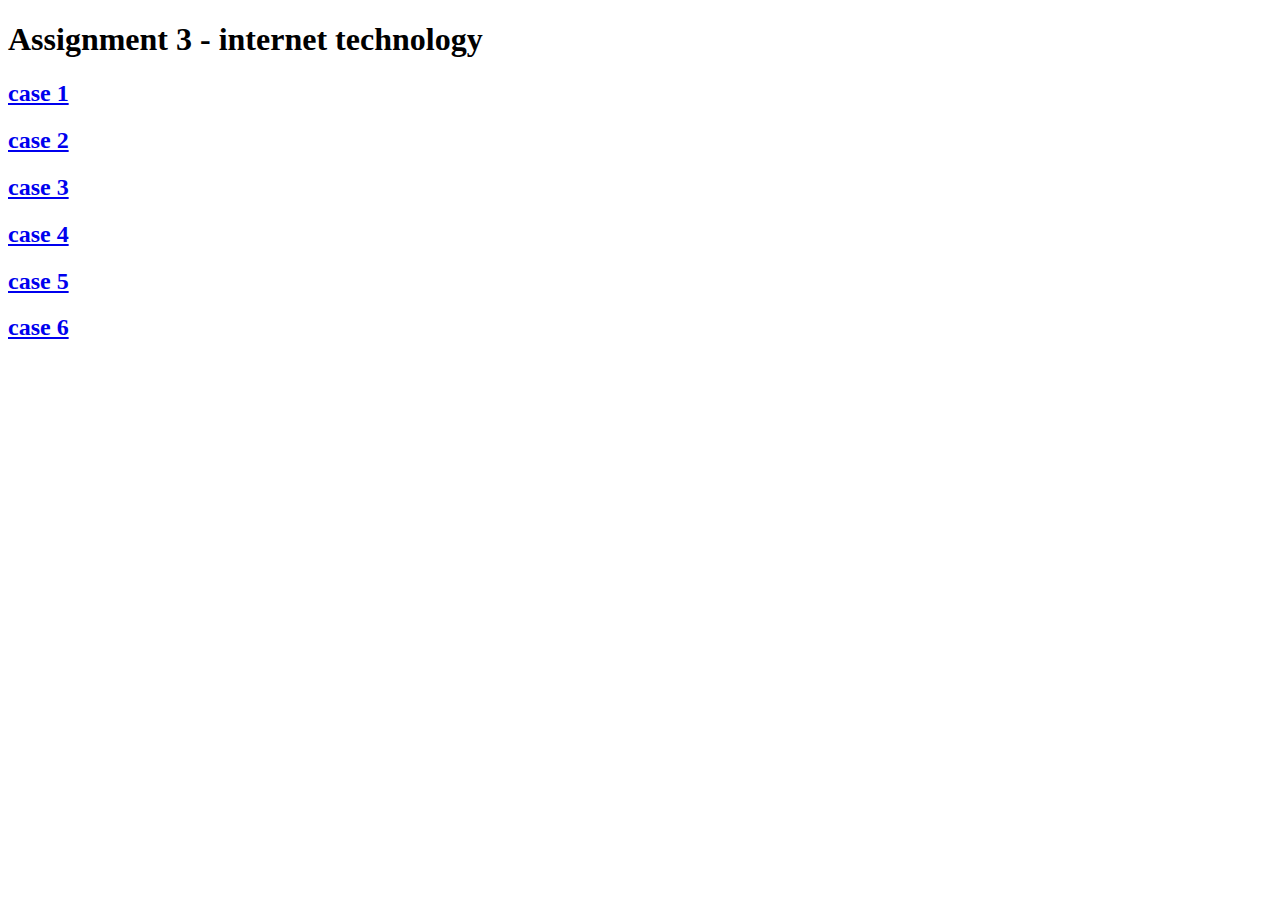
<file: index.html>
<!DOCTYPE html>
<html lang="en">
<head>
    <meta charset="UTF-8">
    <meta name="viewport" content="width=device-width, initial-scale=1.0">
    <title>Assignment3-it</title>
</head>
<body>
    <main>
        <div>
            <h1>Assignment 3 - internet technology </h1>
            <a href="/pages/page1.html"><h2>case 1</h2></a>
            <a href="/pages/page2.html"><h2>case 2</h2></a>
            <a href="/pages/page3.html"><h2>case 3</h2></a>
            <a href="/pages/page4.html"><h2>case 4</h2></a>
            <a href="/pages/page5.html"><h2>case 5</h2></a>
            <a href="/pages/page6.html"><h2>case 6</h2></a>
        </div>
    </main>
</body>
</html>
</file>
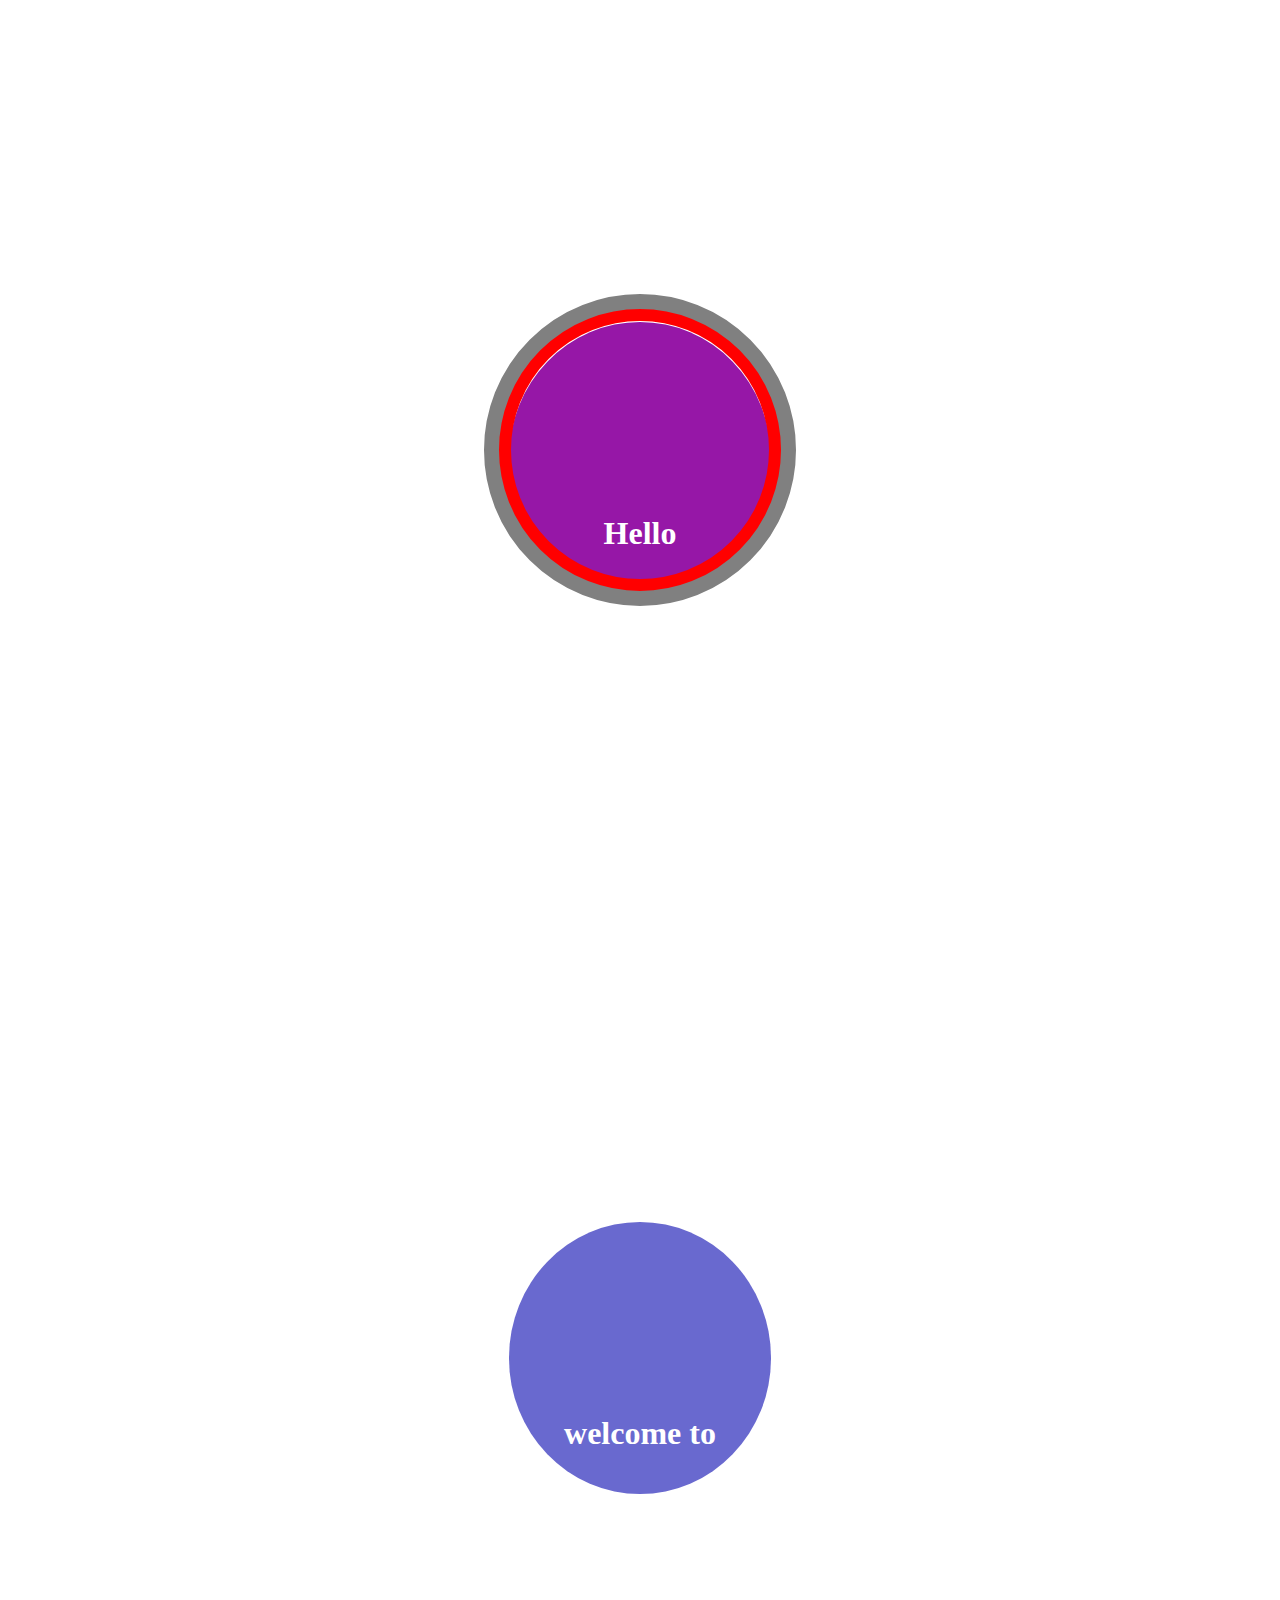
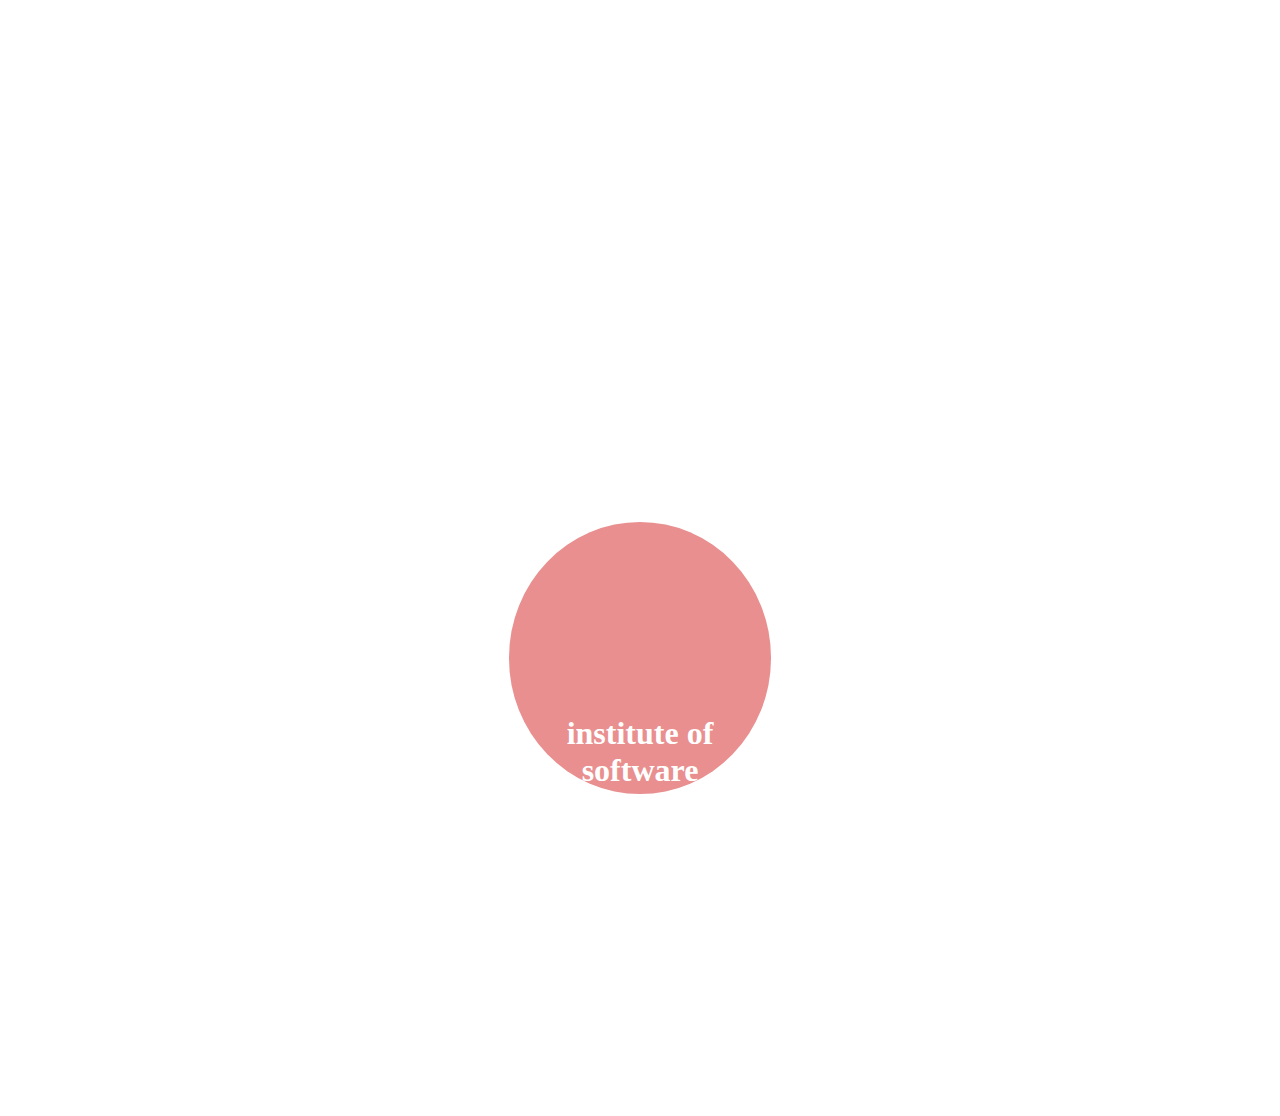
<file: pages/page3.html>
<!DOCTYPE html>
<html lang="en">
  <head>
    <meta charset="UTF-8" />
    <meta name="viewport" content="width=device-width, initial-scale=1.0" />
    <title>case-3</title>
   <link rel="stylesheet" href="/styleSheets/case3.css">
  </head>
  <body>
    <main>
      <section>
        <section>
          <div>
            <h1>Hello</h1>
          </div>
        </section>

        <section>
          <div>
            <h1>welcome to</h1>
          </div>
        </section>

        <section>
          <div>
            <h1>institute of software engineering</h1>
          </div>
        </section>
      </section>
      <div></div>
      <div></div>
    </main>
  </body>
</html>
</file>
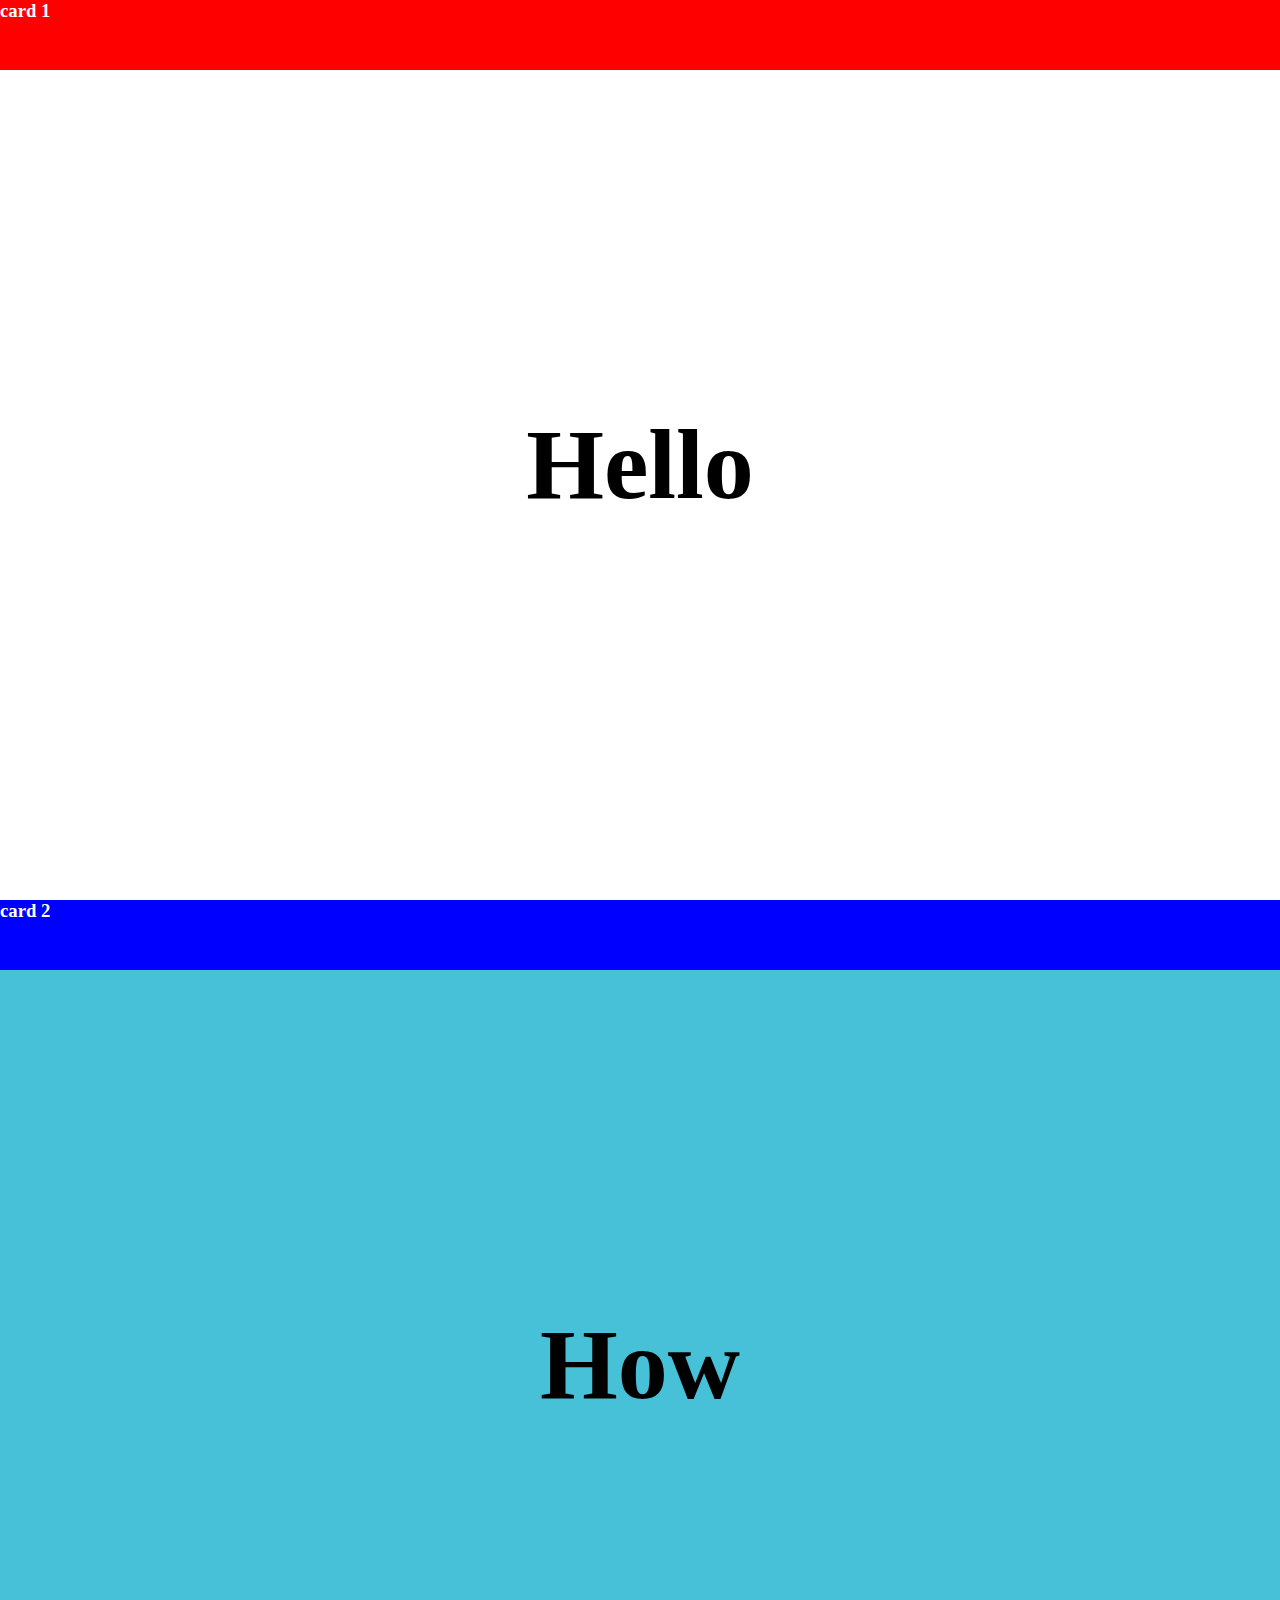
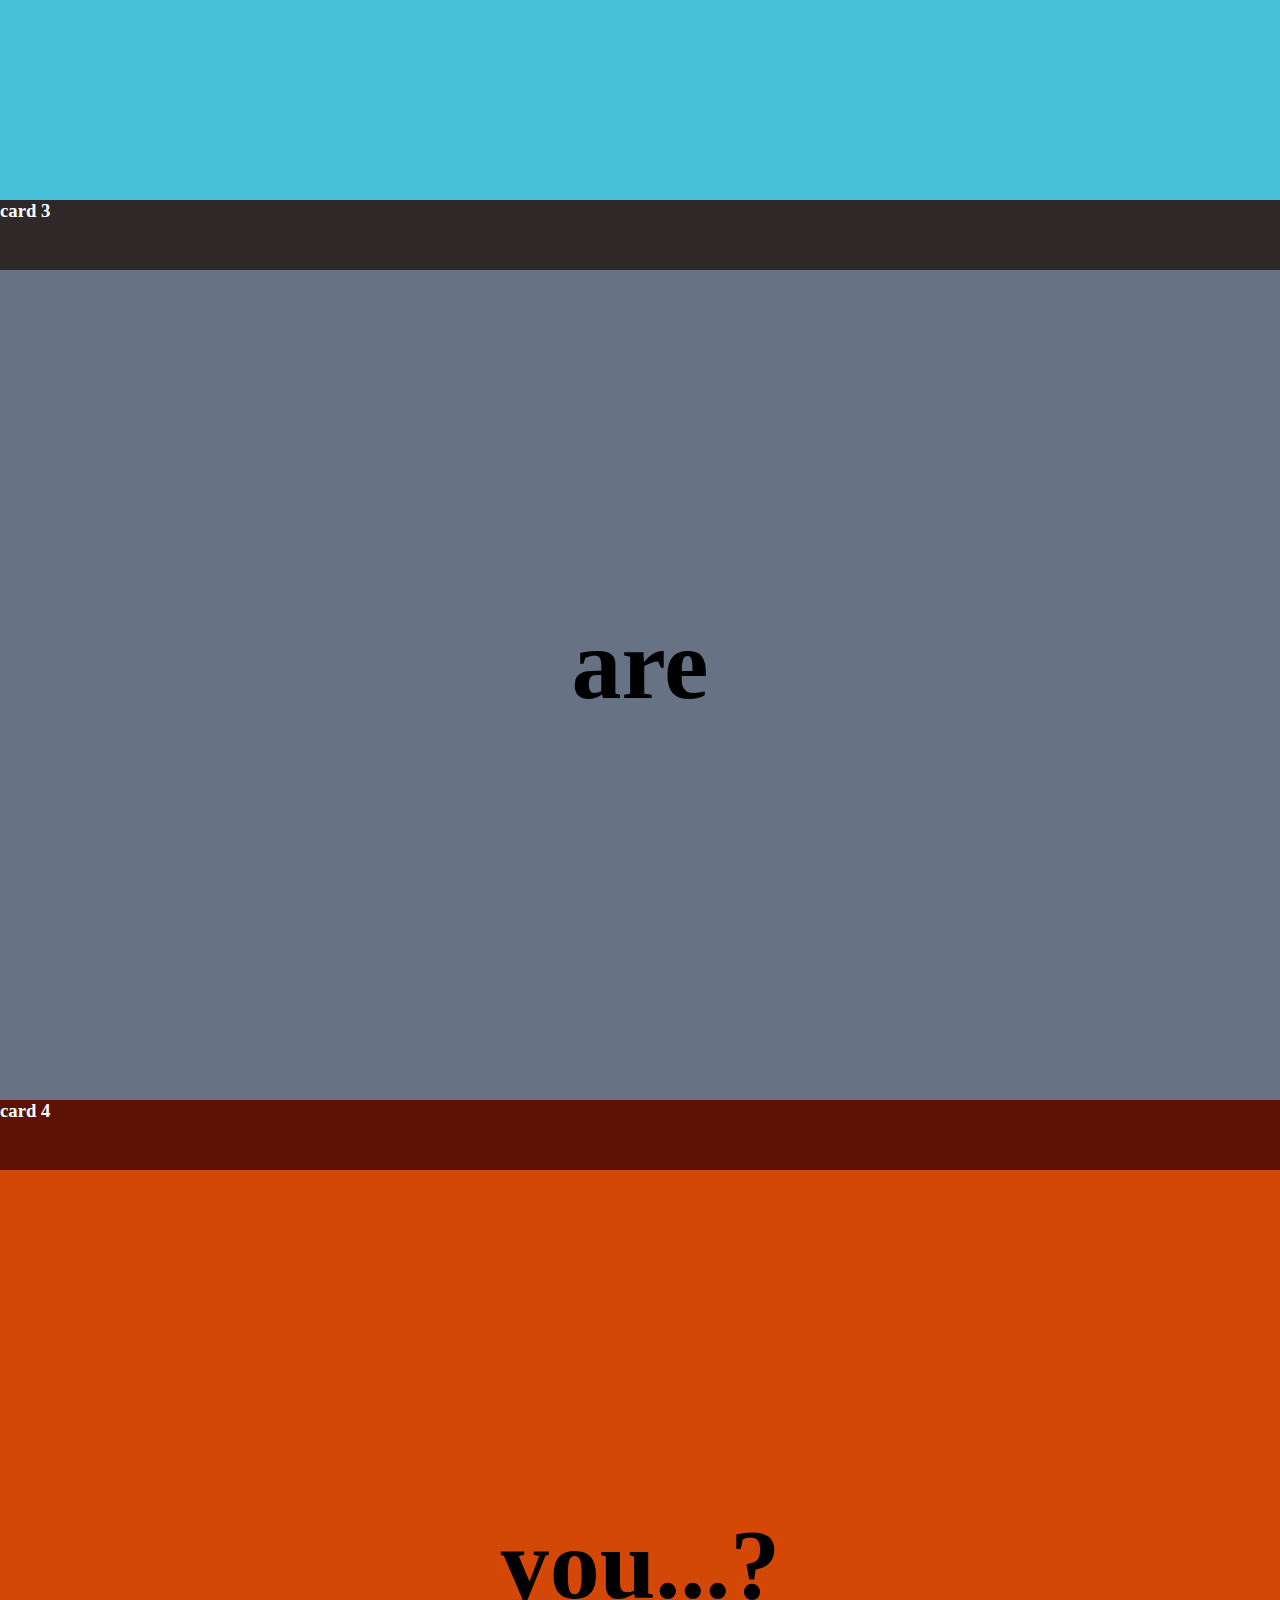
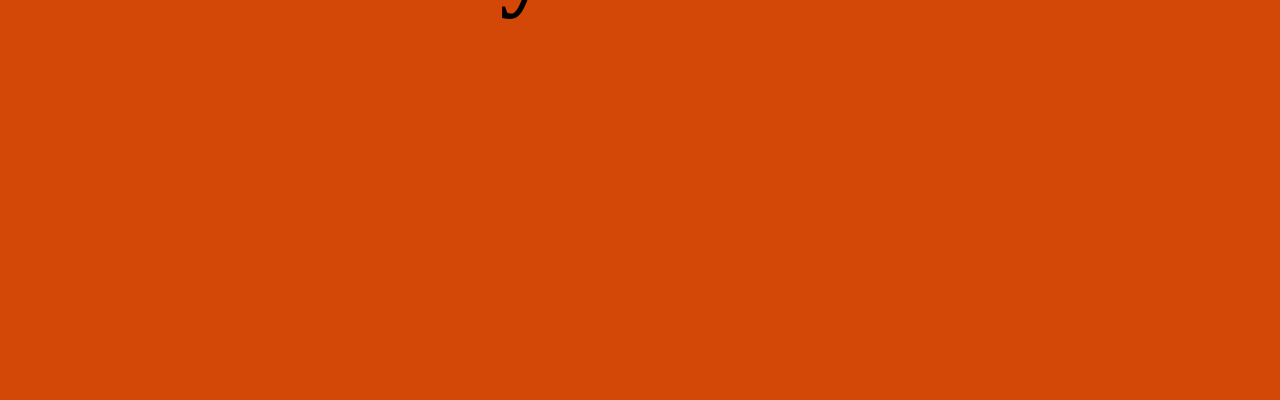
<file: pages/page4.html>
<!DOCTYPE html>
<html lang="en">
  <head>
    <meta charset="UTF-8" />
    <meta name="viewport" content="width=device-width, initial-scale=1.0" />
    <title>Case-4</title>
    <link rel="stylesheet" href="/styleSheets/case4.css">
  </head>
  <body>
    <main>
      <section id="first-card">
        <div><h3>card 1</h3></div>
        <div><h1>Hello</h1></div>
      </section>

      <section id="second-card">
        <div><h3>card 2</h3></div>
        <div><h1>How</h1></div>
      </section>

      <section id="third-card">
        <div><h3>card 3</h3></div>
        <div><h1>are</h1></div>
      </section>

      <section id="forth-card">
        <div><h3>card 4</h3></div>
        <div><h1>you...?</h1></div>
      </section>
    </main>
  </body>
</html>
</file>
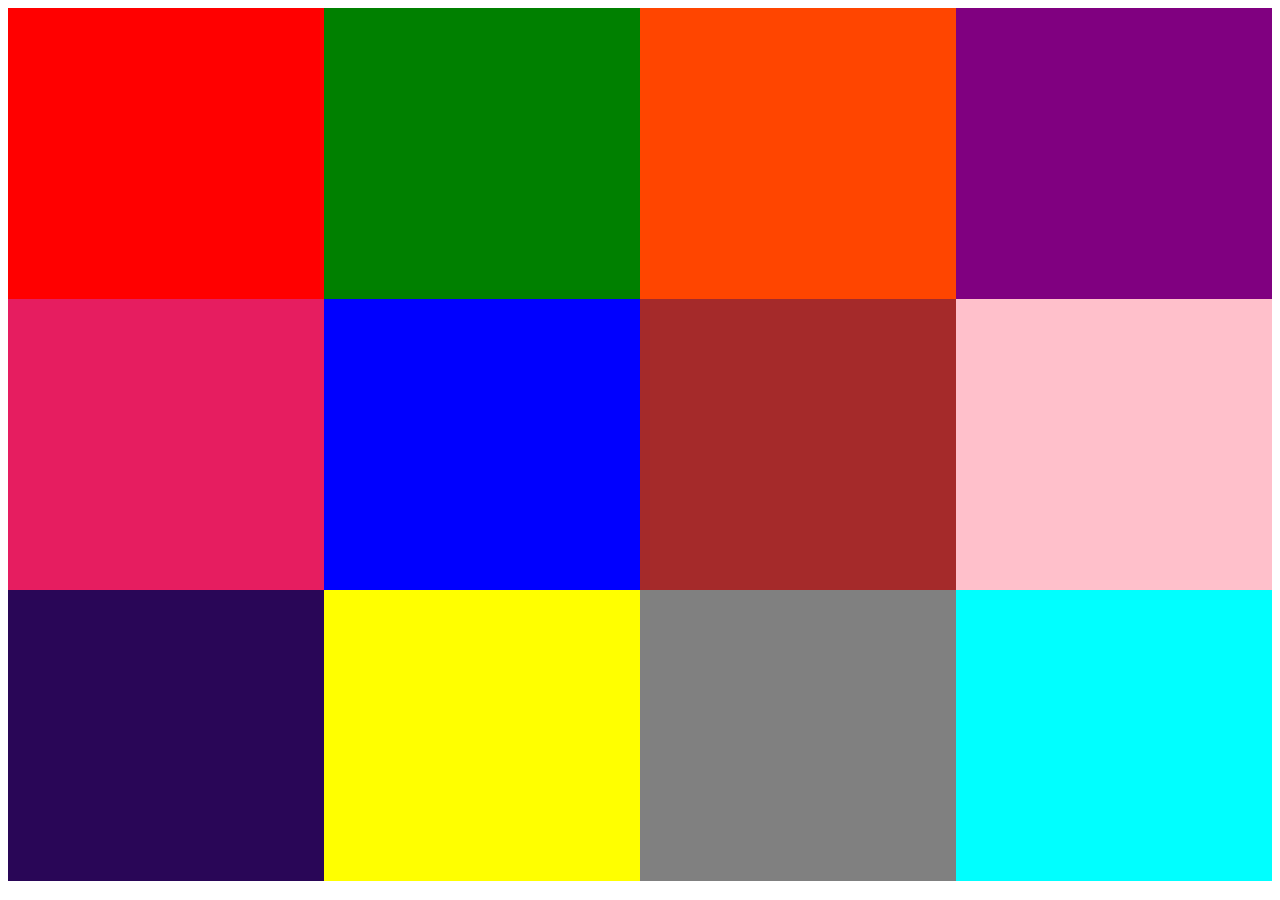
<file: pages/page5.html>
<!DOCTYPE html>
<html lang="en">
  <head>
    <meta charset="UTF-8" />
    <meta name="viewport" content="width=device-width, initial-scale=1.0" />
    <title>case-5</title>
    <link rel="stylesheet" href="/styleSheets/case5.css">
  </head>
  <body>
    <main>
      <section class="container">
        <div id="box1"></div>
        <div id="box2"></div>
        <div id="box3"></div>
        <div id="box4"></div>
        <div id="box5"></div>
        <div id="box6"></div>
        <div id="box7"></div>
        <div id="box8"></div>
        <div id="box9"></div>
        <div id="box10"></div>
        <div id="box11"></div>
        <div id="box12"></div>
      </section>
    </main>
  </body>
</html>
</file>
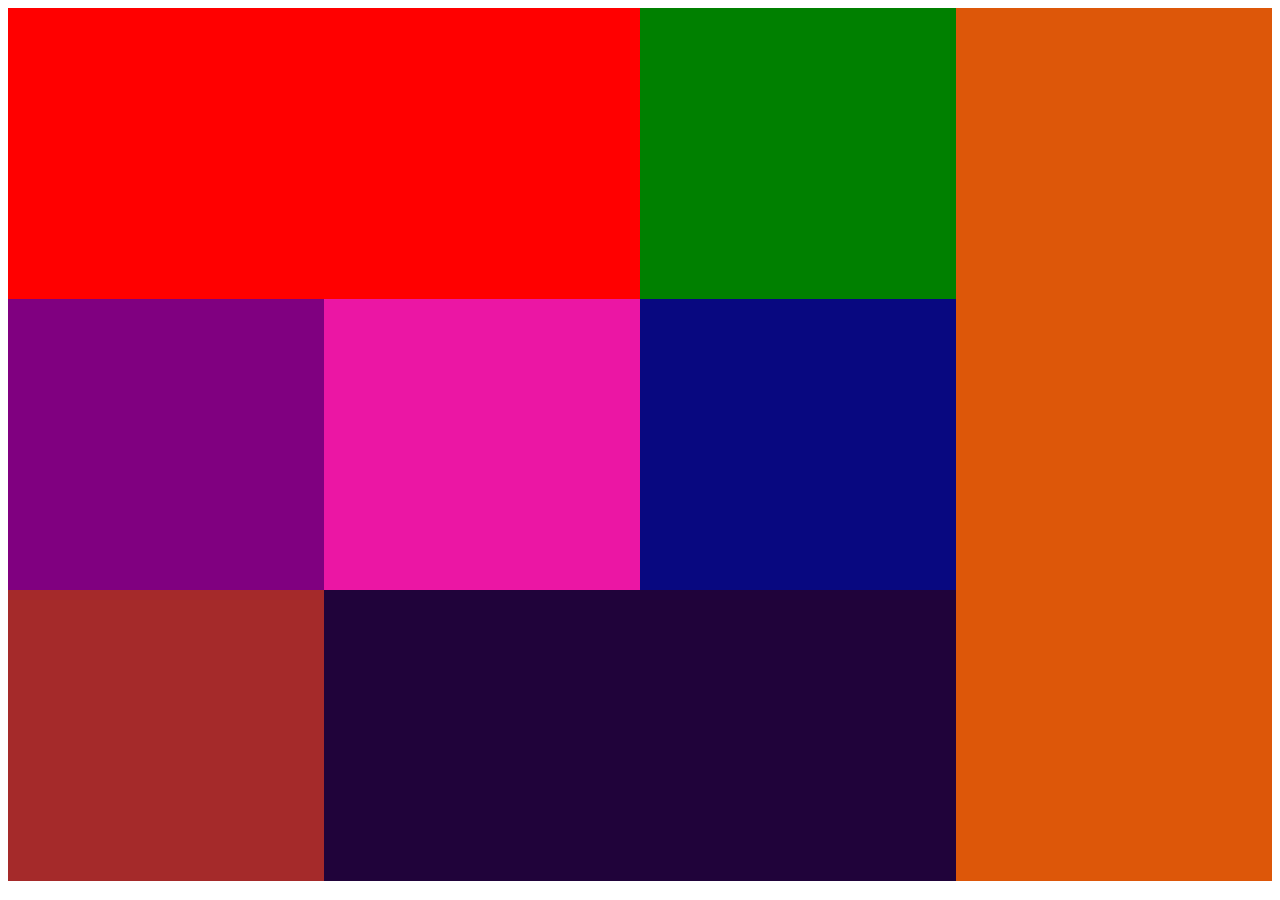
<file: pages/page6.html>
<!DOCTYPE html>
<html lang="en">
  <head>
    <meta charset="UTF-8" />
    <meta name="viewport" content="width=device-width, initial-scale=1.0" />
    <title>case-6</title>
    <link rel="stylesheet" href="/styleSheets/case6.css">
  </head>
  <body>
    <main>
      <section class="container">
        <div class="box1"></div>
        <div class="box2"></div>
        <div class="box3"></div>
        <div class="box4"></div>
        <div class="box5"></div>
        <div class="box6"></div>
        <div class="box7"></div>
        <div class="box8"></div>
        <div class="box9"></div>
        <div class="box10"></div>
        <div class="box11"></div>
        <div class="box12"></div>
      </section>
    </main>
  </body>
</html>
</file>
<file: styleSheets/case3.css>
main > div:last-child {
    width: 22vw;
    height: 22vw;
    border-radius: 100%;
    border: 15px solid gray;
    position: fixed;
    margin: auto;
    top: 0;
    bottom: 0;
    right: 0;
    left: 0;
  }
  main section > section {
    width: 100%;
    height: 100vh;
    position: relative;
  }
  main > div:nth-child(2) {
    width: 20.2vw;
    height: 20.2vw;
    border-radius: 100%;
    border: 15px solid red;
    position: fixed;
    margin: auto;
    top: 0;
    bottom: 0;
    right: 0;
    left: 0;
  }
  main section > section div {
    width: 20.5vw;
    height: 21.2vw;
    border-radius: 100%;
    position: absolute;
    margin: auto;
    top: 0;
    bottom: 0;
    right: 0;
    left: 0;
  }
  h1 {
    color: #ffffff;
    position: relative;
    text-align: center;
    top: 19vh;
  }
  main section > section:first-child > div {
    background: #9617a7;
  }
  main section > section:nth-child(2) > div {
    background: #6969cf;
  }
  main section > section:last-child > div {
    background: #e98f8f;
  }
</file>
<file: styleSheets/case4.css>
body{
  margin: 0;
}
main section {
  height: 100vh;
  width: 100%;
}
h3 {
  margin-top: 0;
  color: white;
}
main section div:first-child {
  width: 100%;
  height: 70px;
  position: sticky;
  top: 0;
}
#second-card {
  background-color: #47c1d7;
}
#third-card {
  background-color: #677385;
}
#forth-card {
  background-color: #d44807;
}
main section:first-child div:first-child {
  background-color: red;
}
main section:nth-child(2) div:first-child {
  background-color: blue;
}
main section:nth-child(3) div:first-child {
  background-color: rgb(46, 40, 40);
}
main section:last-child div:first-child {
  background-color: #5c1205;
}
h1 {
  font-size: 100px;
  text-align: center;
  position: relative;
  top: 30vh;
}
</file>
<file: styleSheets/case5.css>
.container {
    width: 100%;
    height: 97vh;
    display: grid;
    grid-template-rows: repeat(3, 1fr);
    grid-template-columns: repeat(4, 1fr);
  }
  #box1 {
    background-color: red;
  }
  #box2 {
    background-color: green;
  }
  #box3 {
    background-color: orangered;
  }
  #box4 {
    background-color: purple;
  }
  #box5 {
    background-color: rgb(230, 29, 96);
  }
  #box6 {
    background-color: blue;
  }
  #box7 {
    background-color: brown;
  }
  #box8 {
    background-color: pink;
  }
  #box9 {
    background-color: rgb(41, 6, 87);
  }
  #box10 {
    background-color: yellow;
  }
  #box11 {
    background-color: grey;
  }
  #box12 {
    background-color: aqua;
  }
</file>
<file: styleSheets/case6.css>
.container {
    width: 100%;
    height: 97vh;
    display: grid;
    grid-template-rows: repeat(3, 1fr);
    grid-template-columns: repeat(4, 1fr);
  }
  .box1 {
    background-color: red;
    grid-column: 1/3;
    grid-row: 1/2;
  }
  .box2 {
    background-color: green;
  }
  .box3 {
    background-color: rgb(221, 87, 9);
    grid-row: 1/4;
    grid-column: 4/5;
  }
  .box4 {
    background-color: purple;
  }
  .box5 {
    background-color: rgb(235, 22, 164);
  }
  .box6 {
    background-color: rgb(8, 8, 128);
  }
  .box7 {
    background-color: brown;
  }
  .box8 {
    background-color: rgb(32, 3, 58);
    grid-column: 2/4;
  }
</file>
